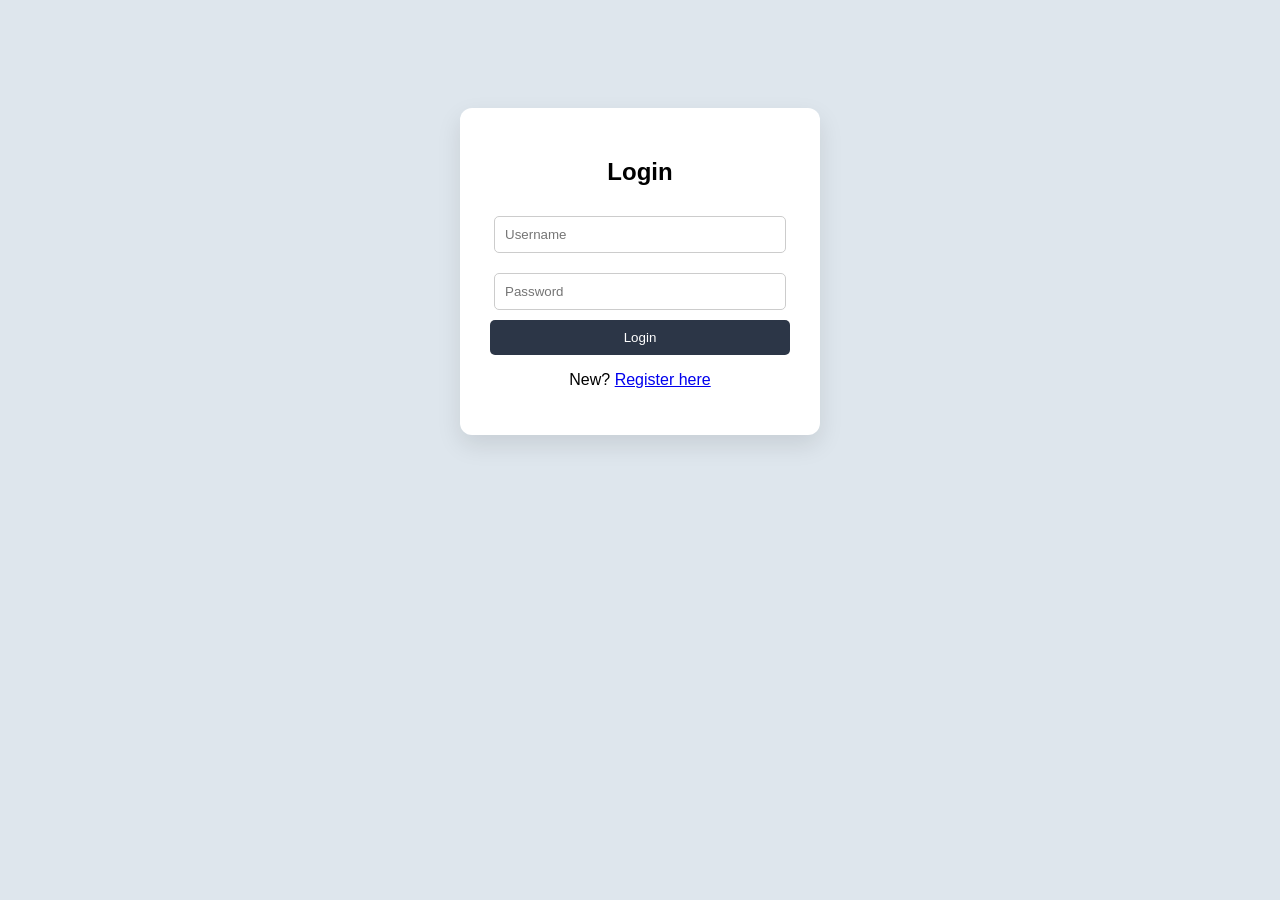
<file: templates/login.html>
<!DOCTYPE html>
<html>
<head>
    <title>Login</title>
    <style>
        body { background-color: #dee6ed; font-family: sans-serif; display: flex; justify-content: center; padding-top: 100px; }
        .box { background: white; padding: 30px; border-radius: 12px; box-shadow: 0 10px 25px rgba(0,0,0,0.1); width: 300px; text-align: center;}
        input { width: 90%; padding: 10px; margin: 10px 0; border: 1px solid #ccc; border-radius: 5px; }
        button { width: 100%; padding: 10px; background: #2c3647; color: white; border: none; border-radius: 5px; cursor: pointer; }
    </style>
</head>
<body>
    <div class="box">
        <h2>Login</h2>
        <form method="POST">
            <input type="text" name="username" placeholder="Username" required>
            <input type="password" name="password" placeholder="Password" required>
            <button type="submit">Login</button>
        </form>
        <p>New? <a href="/register">Register here</a></p>
    </div>
</body>
</html>
</file>
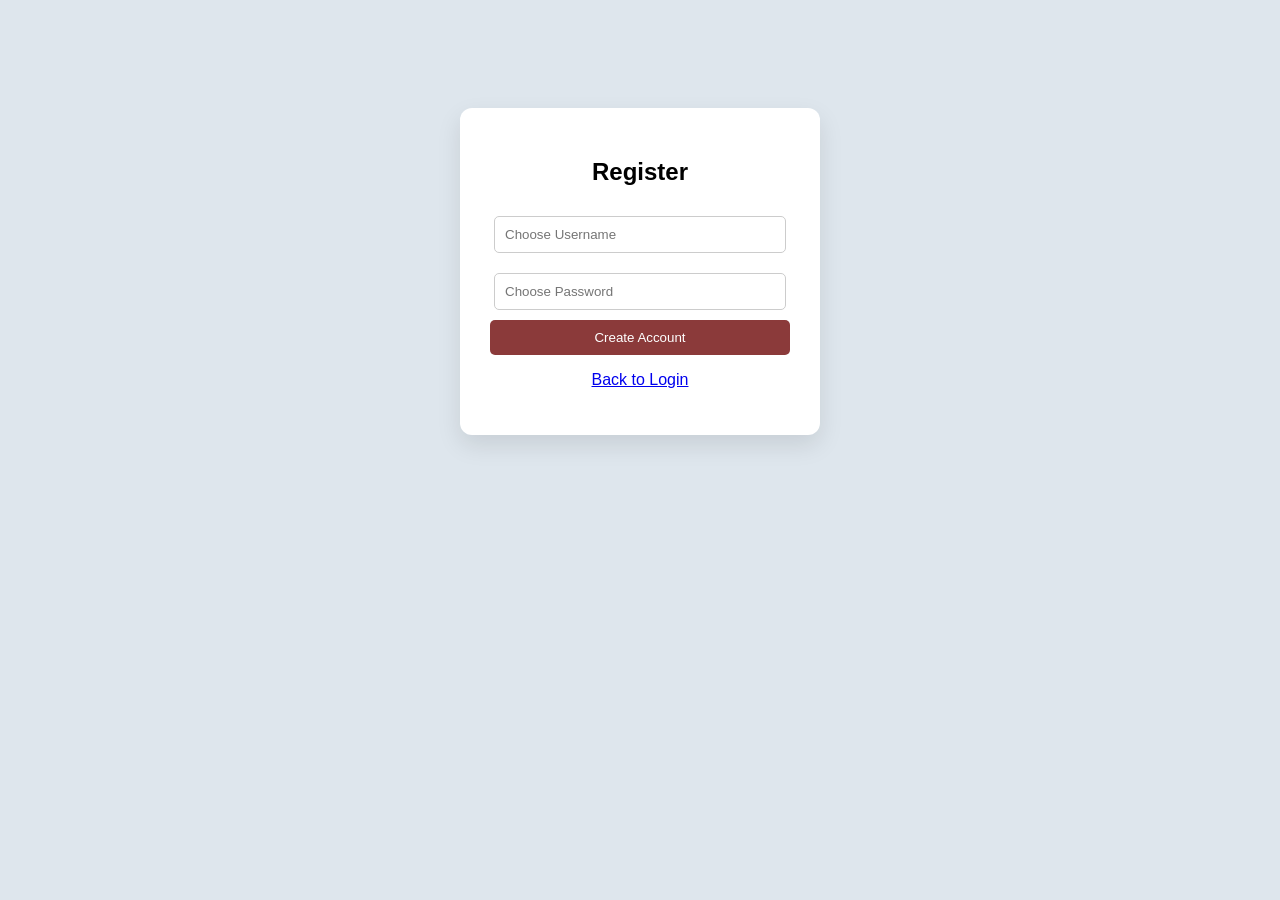
<file: templates/register.html>
<!DOCTYPE html>
<html>
<head>
    <title>Register</title>
    <style>
        body { background-color: #dee6ed; font-family: sans-serif; display: flex; justify-content: center; padding-top: 100px; }
        .box { background: white; padding: 30px; border-radius: 12px; box-shadow: 0 10px 25px rgba(0,0,0,0.1); width: 300px; text-align: center;}
        input { width: 90%; padding: 10px; margin: 10px 0; border: 1px solid #ccc; border-radius: 5px; }
        button { width: 100%; padding: 10px; background: #8b3a3a; color: white; border: none; border-radius: 5px; cursor: pointer; }
    </style>
</head>
<body>
    <div class="box">
        <h2>Register</h2>
        <form method="POST">
            <input type="text" name="username" placeholder="Choose Username" required>
            <input type="password" name="password" placeholder="Choose Password" required>
            <button type="submit">Create Account</button>
        </form>
        <p><a href="/login">Back to Login</a></p>
    </div>
</body>
</html>
</file>
